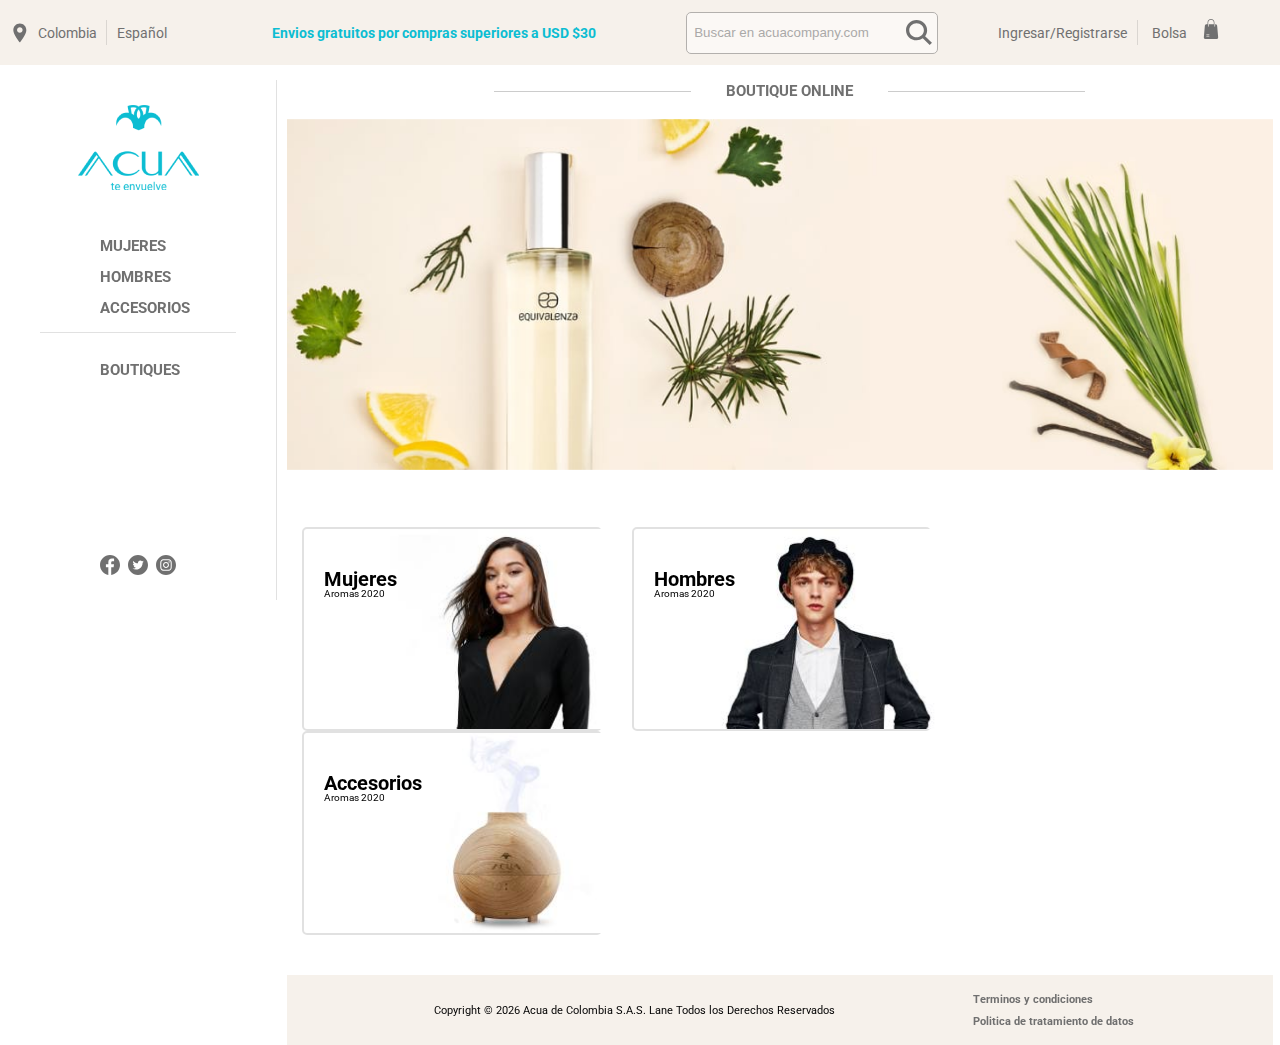
<file: index.html>
<!DOCTYPE html>
<html lang="en">

<head>
    <meta charset="UTF-8">
    <meta name="viewport" content="width=device-width, initial-scale=1.0">
    <title>Acua Colombia</title>
    <link rel="stylesheet" href="Assents/css/acuaStyle.css">
    <link rel="stylesheet" href="Assents/css/resetDocument.css">
    <link href="https://fonts.googleapis.com/css2?family=Roboto:ital,wght@0,100;0,300;0,400;0,500;0,700;0,900;1,100;1,300;1,400;1,500;1,700;1,900&display=swap" rel="stylesheet">
    <link rel="shortcut icon" href="Assents/img/favicon.ico" type="image/x-icon">

</head>

<body>
    <!--- Begining of Header-->
    <div id="headerContainer">
        <div id="hamburguer"><img src="Assents/img/menu.svg" alt=""></div>
        <div id="pin"><img src="Assents/img/location-pin.svg" alt="locationPin"></div>
        <div id="country">Colombia</div>
        <div id="language">
            <Select>
                <option value="Español" selected="selected">Español</option>
            </Select>
        </div>
        
        <div id="deliveryPromo"><b>Envios gratuitos por compras superiores a USD $30</b></div>
        <div id="browser">
            <form class="searchBar">
                <input class="searchControl" type="search" placeholder="Buscar en acuacompany.com" aria-label="Search">
                <button class="searchButton" type="submit"><img src="Assents/img/search.svg" alt="loupe"></button>
            </form>
        </div>
        <div id="ownAccount"><a href="registroYLogin.html">Ingresar/Registrarse</a> </div>
        <div id="store"><a href="">Bolsa</a> </div>
        <div id="bag"><a href=""> <img src="Assents/img/bag.svg" alt="bagStore"></a> </div>
    </div>
    <!--Finish of header-->

    <!--Begining of Menu-->
    

    <div id="mainMenu">

        <div class="logo"><a href="index.html"><img src="Assents/img/Logo Acua fondo Transparente.png" alt="logo"></a> </div>

        <div class="linksMenu">

			<div class="blockTextMenu">
					<div class="control control--effects" onclick="window.location.href='gridMujeres.html'">
						<button class="control__btn" data-fx="vida" > MUJERES </button>
					</div>
			</div>

			<div class="blockTextMenu">
					<div class="control control--effects">
						<button class="control__btn" data-fx="vida" onclick="window.location.href='gridHombres.html'"> HOMBRES </button>
					</div>
			</div>
			
			<div class="blockTextMenu">
				<div class="control control--effects">
					<button class="control__btn" data-fx="vida" onclick="window.location.href='gridAccesorios.html'"> ACCESORIOS </button>
				</div>
			</div>
            <div class="blockTextMenu boutique">
                <a href="boutiques.html">BOUTIQUES</a> <br>
            </div>
        </div>

        <div class="socialMedia">
            <div class="socialLogo"> <a href="http://www.facebook.com" target="_blank" ><img class="socialIcon"
                        src="Assents/img/facebook-circular-logo.svg" alt="facebook"></a></div>
            <div class="socialLogo"><a href="http://twitter.com" target="_blank"><img class="socialIcon" src="Assents/img/twitter.svg"
                        alt="twitter"></a></div>
            <div class="socialLogo"> <a href="http://instagram.com" target="_blank"><img class="socialIcon" src="Assents/img/instagram.svg"
                        alt="instagram"></a></div>
        </div>
    </div>
    <!--Finish of Menu-->

    <!--Begining of index's content-->
    <div id="indexContent">
        <div id="logoCell"><a href="index.html"><img src="Assents/img/Logo Acua fondo Transparente.png" alt="logo"></a> </div>
        <!--Header-->
        <div id="headerIndex">
            <div id=containerHeaderIndex>
                <div class="separadorH">
                    <hr>
                </div>
                <div id="textHeaderIndex">
                    <p>BOUTIQUE ONLINE</p>
                </div>
                <div class="separadorH">
                    <hr>
                </div>
            </div>
        </div>
        <!--Slider-->
        <div class="mainSlider">
            <div class="sliderContainer">
                <section class="background mySlides">
                    <img src="Assents/img/slider1.svg" alt="">
                </section>
                <section class="background mySlides">
                    <img src="Assents/img/slider2.svg" alt="">
                </section>
                <section class="background mySlides">
                    <img src="Assents/img/slider3.svg" alt="">
                </section>
                <section class="background mySlides">
                    <img src="Assents/img/slider4.svg" alt="">
                </section>
                <section class="background mySlides">
                    <img src="Assents/img/slider1.svg" alt="">
                </section>

                
            </div>
            
                <!-- Next and previous buttons -->
                <a class="prev" onclick="plusSlides(-1)"><img src="Assents/img/left-arrow.svg" alt=""></a>
                <a class="next" onclick="plusSlides(1)"><img src="Assents/img/right-arrow.svg" alt=""></a>
        </div>
        <br>

        <!-- Lower Control  -->
        <div style="text-align:center" class="controls">
            <span class="lowerControl" onclick="currentSlide(1)"></span>
            <span class="lowerControl" onclick="currentSlide(2)"></span>
            <span class="lowerControl" onclick="currentSlide(3)"></span>
            <span class="lowerControl" onclick="currentSlide(4)"></span>
        </div>

        <!--Sections-->
        <div id="sectionsIndex">
            <div class="mainSection" >
                <img src="Assents/img/section1.jpg" alt="" onclick="window.location.href='gridMujeres.html'" style="cursor: pointer;">
                <div class="textSection">
                    <p>Mujeres</p>
                    Aromas 2020
                </div>
            </div>
            <div class="mainSection" >
                <img src="Assents/img/section2.jpg" alt="" onclick="window.location.href='gridHombres.html'" style="cursor: pointer;">
                <div class="textSection">
                    <p>Hombres</p>
                    Aromas 2020
                </div>
            </div>
            <div class="mainSection" >
                <img src="Assents/img/section3.jpg" alt="" onclick="window.location.href='gridAccesorios.html'" style="cursor: pointer;">
                <div class="textSection">
                    <p> Accesorios</p>
                    Aromas 2020
                </div>
            </div>
        </div>

        <!--Footer-->

        <div id=footerContainer>
            <div id="rights"> Copyright &copy;
                <script> document.write(new Date().getFullYear());</script> Acua de Colombia S.A.S. Lane Todos los
                Derechos
                Reservados</div>
            <div id="documents">
                <a href="">Terminos y condiciones</a> <br>
                <a href="">Politica de tratamiento de datos</a>
            </div>
        </div>

        <!--Finish of index's footer-->

    </div>
    <!--Finish of index's content-->

    <script src="Assents/js/main.js"></script>
	<script src="Assents/js/imagesloaded.pkgd.min.js"></script>
	<script src="Assents/js/masonry.pkgd.min.js"></script>
	<script src="Assents/js/anime.min.js"></script>
	<script src="Assents/js/grid.js"></script>

</html>
</file>
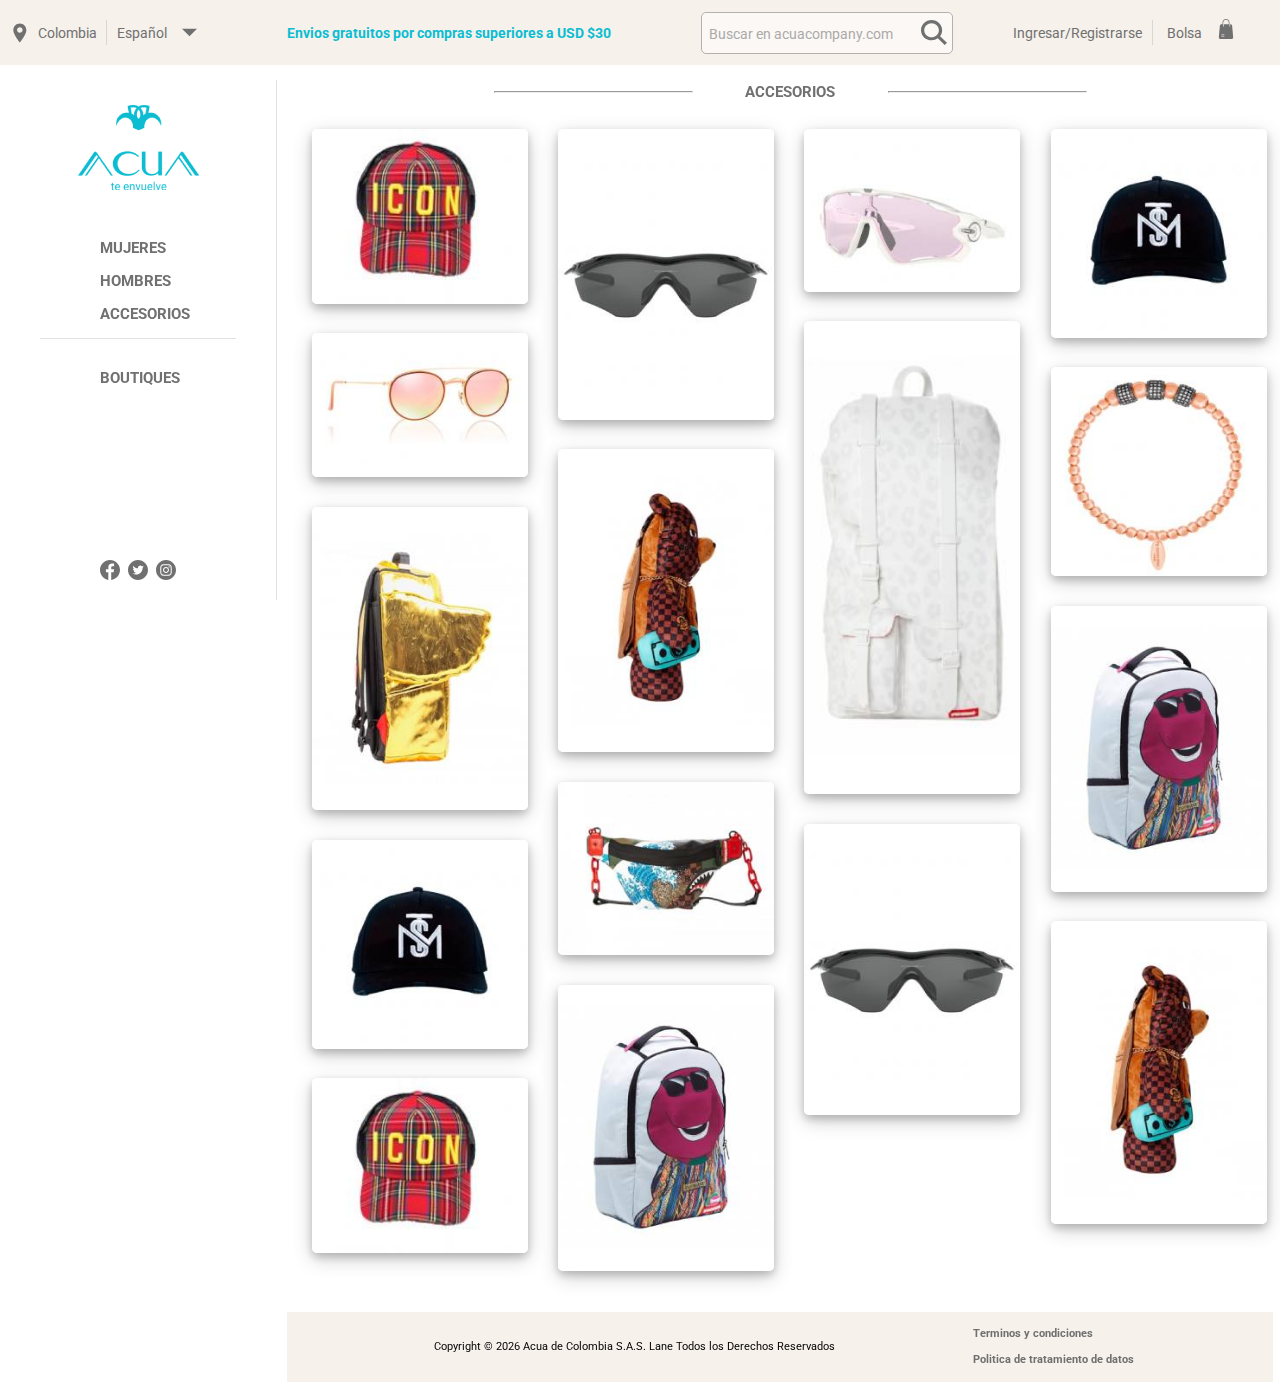
<file: gridAccesorios.html>
<!DOCTYPE html>
<html lang="en">

<head>
	<meta charset="UTF-8" />
    <meta name="viewport" content="width=device-width, initial-scale=1.0">
    <title>Acua Colombia</title>
	<link rel="stylesheet" type="text/css" href="Assents/css/normalize.css" />
	<link rel="stylesheet" type="text/css" href="Assents/css/demo.css" />
	<link rel="stylesheet" type="text/css" href="sponsor/pater.css" />
	<link rel="stylesheet" href="Assents/css/acuaStyle.css">
	<script>document.documentElement.className = 'js';</script>
    <link rel="shortcut icon" href="Assents/img/favicon.ico" type="image/x-icon">
    <link href="https://fonts.googleapis.com/css2?family=Roboto:ital,wght@0,100;0,300;0,400;0,500;0,700;0,900;1,100;1,300;1,400;1,500;1,700;1,900&display=swap" rel="stylesheet">


</head>

<body class="loading">
    <!--- Begining of Header-->
    <div id="headerContainer">
        <div id="pin"><img src="Assents/img/location-pin.svg" alt="locationPin"></div>
        <div id="country">Colombia</div>
        <div id="language">
            <Select>
                <option value="Español" selected="selected">Español</option>
            </Select>
        </div>
        <div id="pin"><img src="Assents/img/down-arrow.svg" alt="selectLanguage"></div>
        <div id="deliveryPromo"><b>Envios gratuitos por compras superiores a USD $30</b></div>
        <div id="browser">
            <form class="searchBar">
                <input class="searchControl" type="search" placeholder="Buscar en acuacompany.com" aria-label="Search">
                <button class="searchButton" type="submit"><img src="Assents/img/search.svg" alt="loupe"></button>
            </form>
        </div>
        <div id="ownAccount"><a href="registroYLogin.html">Ingresar/Registrarse</a> </div>
        <div id="store"><a href="">Bolsa</a> </div>
        <div id="bag"><a href=""> <img src="Assents/img/bag.svg" alt="bagStore"></a> </div>
    </div>
    <!--Finish of header-->


	<!--Begining of Menu-->

	<div id="mainMenu">

        <div class="logo"><a href="index.html"><img src="Assents/img/Logo Acua fondo Transparente.png" alt="logo"></a> </div>

		<div class="linksMenu" >

			<div class="blockTextMenu">
					<div class="control control--effects">
						<button class="control__btn" data-fx="vida" > MUJERES </button>
					</div>
			</div>

			<div class="blockTextMenu">
					<div class="control control--effects">
						<button class="control__btn" data-fx="vida" onclick="window.location.href='gridHombres.html'"> HOMBRES </button>
					</div>
			</div>
			
			<div class="blockTextMenu">
				<div class="control control--effects">
					<button class="control__btn" data-fx="vida" onclick="window.location.href='gridAccesorios.html'"> ACCESORIOS </button>
				</div>
			</div>

            <div class="blockTextMenu boutique">
                <a href="boutiques.html">BOUTIQUES</a> <br>
            </div>
		</div>

        <div class="socialMedia">
            <div class="socialLogo"> <a href="http://www.facebook.com" target="_blank" ><img class="socialIcon"
                        src="Assents/img/facebook-circular-logo.svg" alt="facebook"></a></div>
            <div class="socialLogo"><a href="http://twitter.com" target="_blank"><img class="socialIcon" src="Assents/img/twitter.svg"
                        alt="twitter"></a></div>
            <div class="socialLogo"> <a href="http://instagram.com" target="_blank"><img class="socialIcon" src="Assents/img/instagram.svg"
                        alt="instagram"></a></div>
        </div>
    </div>
    <!--Finish of Menu-->

	<!--Begining of index's content-->
	<div id="indexContent">
		<!--Header-->
		<div id="headerIndex">
			<div id=containerHeaderIndex>
				<div class="separadorH">
					<hr>
				</div>
				<div id="textHeaderIndex">
					<p>ACCESORIOS</p>
				</div>
				<div class="separadorH">
					<hr>
				</div>
			</div>
		</div>

		<!--Grid-->

		<div id="mainBlock">
			<div class="content content--center">
				<div class="grid grid--type-a">
					<div class="grid__sizer"></div>
					<div class="grid__item">
						<a class="grid__link" href="#"><img class="grid__img" src="Assents/img/Accesories/1.jpg" alt="Some image" /></a>
					</div>
					<div class="grid__item">
						<a class="grid__link" href="#"><img class="grid__img" src="Assents/img/Accesories/2.jpg" alt="Some image" /></a>
					</div>
					<div class="grid__item">
						<a class="grid__link" href="#"><img class="grid__img" src="Assents/img/Accesories/3.jpg" alt="Some image" /></a>
					</div>
					<div class="grid__item">
						<a class="grid__link" href="#"><img class="grid__img" src="Assents/img/Accesories/4.jpg" alt="Some image" /></a>
					</div>
					<div class="grid__item">
						<a class="grid__link" href="#"><img class="grid__img" src="Assents/img/Accesories/5.jpg" alt="Some image" /></a>
					</div>
					<div class="grid__item">
						<a class="grid__link" href="#"><img class="grid__img" src="Assents/img/Accesories/6.jpg" alt="Some image" /></a>
					</div>
					<div class="grid__item">
						<a class="grid__link" href="#"><img class="grid__img" src="Assents/img/Accesories/7.jpg" alt="Some image" /></a>
					</div>
					<div class="grid__item">
						<a class="grid__link" href="#"><img class="grid__img" src="Assents/img/Accesories/8.jpg" alt="Some image" /></a>
					</div>
					<div class="grid__item">
						<a class="grid__link" href="#"><img class="grid__img" src="Assents/img/Accesories/9.jpg" alt="Some image" /></a>
					</div>
					<div class="grid__item">
						<a class="grid__link" href="#"><img class="grid__img" src="Assents/img/Accesories/10.jpg" alt="Some image" /></a>
					</div>
					<div class="grid__item">
						<a class="grid__link" href="#"><img class="grid__img" src="Assents/img/Accesories/11.jpg" alt="Some image" /></a>
					</div>
					<div class="grid__item">
						<a class="grid__link" href="#"><img class="grid__img" src="Assents/img/Accesories/2.jpg" alt="Some image" /></a>
					</div>
					<div class="grid__item">
						<a class="grid__link" href="#"><img class="grid__img" src="Assents/img/Accesories/4.jpg" alt="Some image" /></a>
					</div>
					<div class="grid__item">
						<a class="grid__link" href="#"><img class="grid__img" src="Assents/img/Accesories/8.jpg" alt="Some image" /></a>
					</div>
					<div class="grid__item">
						<a class="grid__link" href="#"><img class="grid__img" src="Assents/img/Accesories/10.jpg" alt="Some image" /></a>
					</div>
					<div class="grid__item">
						<a class="grid__link" href="#"><img class="grid__img" src="Assents/img/Accesories/1.jpg" alt="Some image" /></a>
					</div>
				</div>
			</div>

		</div>
		<!--Finish Grid-->

		<!--Footer-->

		<div id=footerContainer>
			<div id="rights"> Copyright &copy;
				<script> document.write(new Date().getFullYear());</script> Acua de Colombia S.A.S. Lane Todos los
				Derechos
				Reservados</div>
			<div id="documents">
				<a href="">Terminos y condiciones</a> <br>
				<a href="">Politica de tratamiento de datos</a>
			</div>
		</div>

		<!--Finish of index's footer-->

	</div>


	<script src="Assents/js/imagesloaded.pkgd.min.js"></script>
	<script src="Assents/js/masonry.pkgd.min.js"></script>
	<script src="Assents/js/anime.min.js"></script>
	<script src="Assents/js/grid.js"></script>
</body>

</html>
</file>
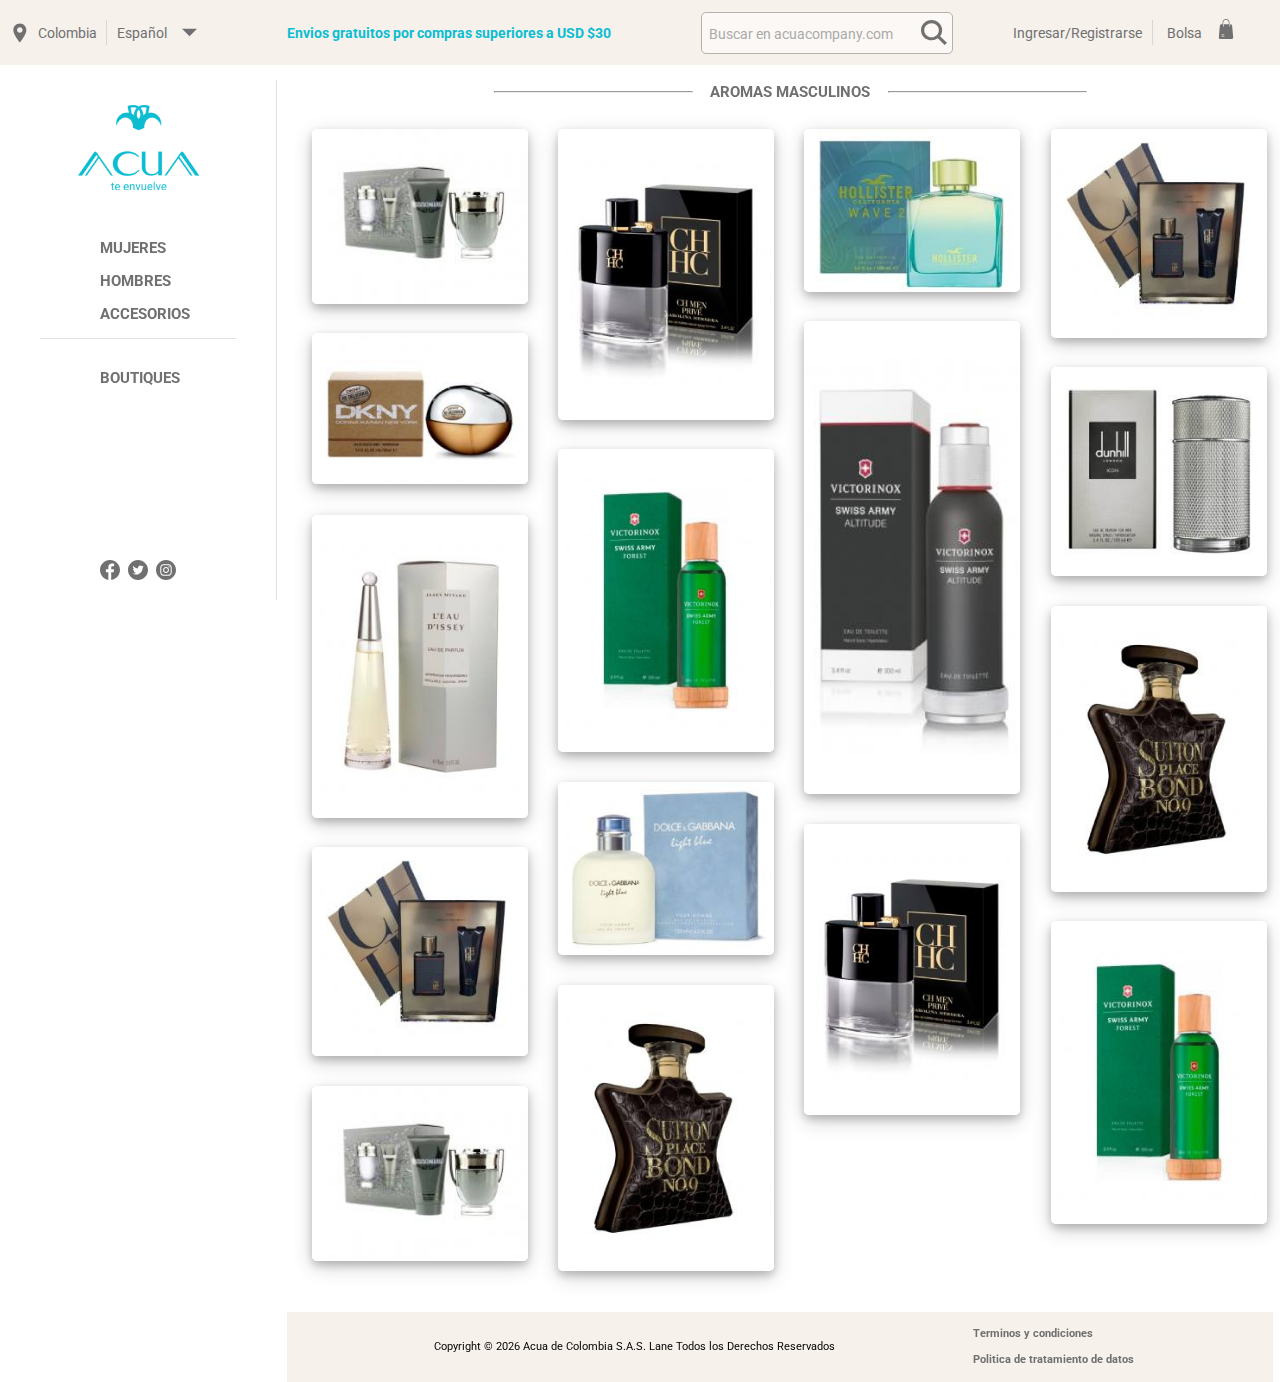
<file: gridHombres.html>
<!DOCTYPE html>
<html lang="en">

<head>
	<meta charset="UTF-8" />
    <meta name="viewport" content="width=device-width, initial-scale=1.0">
    <title>Acua Colombia</title>
	<link rel="stylesheet" type="text/css" href="Assents/css/normalize.css" />
	<link rel="stylesheet" type="text/css" href="Assents/css/demo.css" />
	<link rel="stylesheet" type="text/css" href="sponsor/pater.css" />
	<link rel="stylesheet" href="Assents/css/acuaStyle.css">
	<script>document.documentElement.className = 'js';</script>
    <link rel="shortcut icon" href="Assents/img/favicon.ico" type="image/x-icon">
    <link href="https://fonts.googleapis.com/css2?family=Roboto:ital,wght@0,100;0,300;0,400;0,500;0,700;0,900;1,100;1,300;1,400;1,500;1,700;1,900&display=swap" rel="stylesheet">


</head>

<body class="loading">
    <!--- Begining of Header-->
    <div id="headerContainer">
        <div id="pin"><img src="Assents/img/location-pin.svg" alt="locationPin"></div>
        <div id="country">Colombia</div>
        <div id="language">
            <Select>
                <option value="Español" selected="selected">Español</option>
            </Select>
        </div>
        <div id="pin"><img src="Assents/img/down-arrow.svg" alt="selectLanguage"></div>
        <div id="deliveryPromo"><b>Envios gratuitos por compras superiores a USD $30</b></div>
        <div id="browser">
            <form class="searchBar">
                <input class="searchControl" type="search" placeholder="Buscar en acuacompany.com" aria-label="Search">
                <button class="searchButton" type="submit"><img src="Assents/img/search.svg" alt="loupe"></button>
            </form>
        </div>
        <div id="ownAccount"><a href="registroYLogin.html">Ingresar/Registrarse</a> </div>
        <div id="store"><a href="">Bolsa</a> </div>
        <div id="bag"><a href=""> <img src="Assents/img/bag.svg" alt="bagStore"></a> </div>
    </div>
    <!--Finish of header-->


	<!--Begining of Menu-->

	<div id="mainMenu">

        <div class="logo"><a href="index.html"><img src="Assents/img/Logo Acua fondo Transparente.png" alt="logo"></a> </div>

		<div class="linksMenu" >

			<div class="blockTextMenu">
					<div class="control control--effects">
						<button class="control__btn" data-fx="vida" > MUJERES </button>
					</div>
			</div>

			<div class="blockTextMenu">
					<div class="control control--effects">
						<button class="control__btn" data-fx="vida" onclick="window.location.href='gridHombres.html'"> HOMBRES </button>
					</div>
			</div>
			
			<div class="blockTextMenu">
				<div class="control control--effects">
					<button class="control__btn" data-fx="vida" onclick="window.location.href='gridAccesorios.html'"> ACCESORIOS </button>
				</div>
			</div>

            <div class="blockTextMenu boutique">
                <a href="boutiques.html">BOUTIQUES</a> <br>
            </div>
		</div>

        <div class="socialMedia">
            <div class="socialLogo"> <a href="http://www.facebook.com" target="_blank" ><img class="socialIcon"
                        src="Assents/img/facebook-circular-logo.svg" alt="facebook"></a></div>
            <div class="socialLogo"><a href="http://twitter.com" target="_blank"><img class="socialIcon" src="Assents/img/twitter.svg"
                        alt="twitter"></a></div>
            <div class="socialLogo"> <a href="http://instagram.com" target="_blank"><img class="socialIcon" src="Assents/img/instagram.svg"
                        alt="instagram"></a></div>
        </div>
    </div>
    <!--Finish of Menu-->

	<!--Begining of index's content-->
	<div id="indexContent">
		<!--Header-->
		<div id="headerIndex">
			<div id=containerHeaderIndex>
				<div class="separadorH">
					<hr>
				</div>
				<div id="textHeaderIndex">
					<p>AROMAS MASCULINOS</p>
				</div>
				<div class="separadorH">
					<hr>
				</div>
			</div>
		</div>

		<!--Grid-->

		<div id="mainBlock">
			<div class="content content--center">
				<div class="grid grid--type-a">
					<div class="grid__sizer"></div>
					<div class="grid__item">
						<a class="grid__link" href="#"><img class="grid__img" src="Assents/img/Man/1.jpg" alt="Some image" /></a>
					</div>
					<div class="grid__item">
						<a class="grid__link" href="#"><img class="grid__img" src="Assents/img/Man/2.jpg" alt="Some image" /></a>
					</div>
					<div class="grid__item">
						<a class="grid__link" href="#"><img class="grid__img" src="Assents/img/Man/3.jpg" alt="Some image" /></a>
					</div>
					<div class="grid__item">
						<a class="grid__link" href="#"><img class="grid__img" src="Assents/img/Man/4.jpg" alt="Some image" /></a>
					</div>
					<div class="grid__item">
						<a class="grid__link" href="#"><img class="grid__img" src="Assents/img/Man/5.jpg" alt="Some image" /></a>
					</div>
					<div class="grid__item">
						<a class="grid__link" href="#"><img class="grid__img" src="Assents/img/Man/6.jpg" alt="Some image" /></a>
					</div>
					<div class="grid__item">
						<a class="grid__link" href="#"><img class="grid__img" src="Assents/img/Man/7.jpg" alt="Some image" /></a>
					</div>
					<div class="grid__item">
						<a class="grid__link" href="#"><img class="grid__img" src="Assents/img/Man/8.jpg" alt="Some image" /></a>
					</div>
					<div class="grid__item">
						<a class="grid__link" href="#"><img class="grid__img" src="Assents/img/Man/9.jpg" alt="Some image" /></a>
					</div>
					<div class="grid__item">
						<a class="grid__link" href="#"><img class="grid__img" src="Assents/img/Man/10.jpg" alt="Some image" /></a>
					</div>
					<div class="grid__item">
						<a class="grid__link" href="#"><img class="grid__img" src="Assents/img/Man/11.jpg" alt="Some image" /></a>
					</div>
					<div class="grid__item">
						<a class="grid__link" href="#"><img class="grid__img" src="Assents/img/Man/2.jpg" alt="Some image" /></a>
					</div>
					<div class="grid__item">
						<a class="grid__link" href="#"><img class="grid__img" src="Assents/img/Man/4.jpg" alt="Some image" /></a>
					</div>
					<div class="grid__item">
						<a class="grid__link" href="#"><img class="grid__img" src="Assents/img/Man/8.jpg" alt="Some image" /></a>
					</div>
					<div class="grid__item">
						<a class="grid__link" href="#"><img class="grid__img" src="Assents/img/Man/10.jpg" alt="Some image" /></a>
					</div>
					<div class="grid__item">
						<a class="grid__link" href="#"><img class="grid__img" src="Assents/img/Man/1.jpg" alt="Some image" /></a>
					</div>
				</div>
			</div>

		</div>
		<!--Finish Grid-->

		<!--Footer-->

		<div id=footerContainer>
			<div id="rights"> Copyright &copy;
				<script> document.write(new Date().getFullYear());</script> Acua de Colombia S.A.S. Lane Todos los
				Derechos
				Reservados</div>
			<div id="documents">
				<a href="">Terminos y condiciones</a> <br>
				<a href="">Politica de tratamiento de datos</a>
			</div>
		</div>

		<!--Finish of index's footer-->

	</div>


	<script src="Assents/js/imagesloaded.pkgd.min.js"></script>
	<script src="Assents/js/masonry.pkgd.min.js"></script>
	<script src="Assents/js/anime.min.js"></script>
	<script src="Assents/js/grid.js"></script>
</body>

</html>
</file>
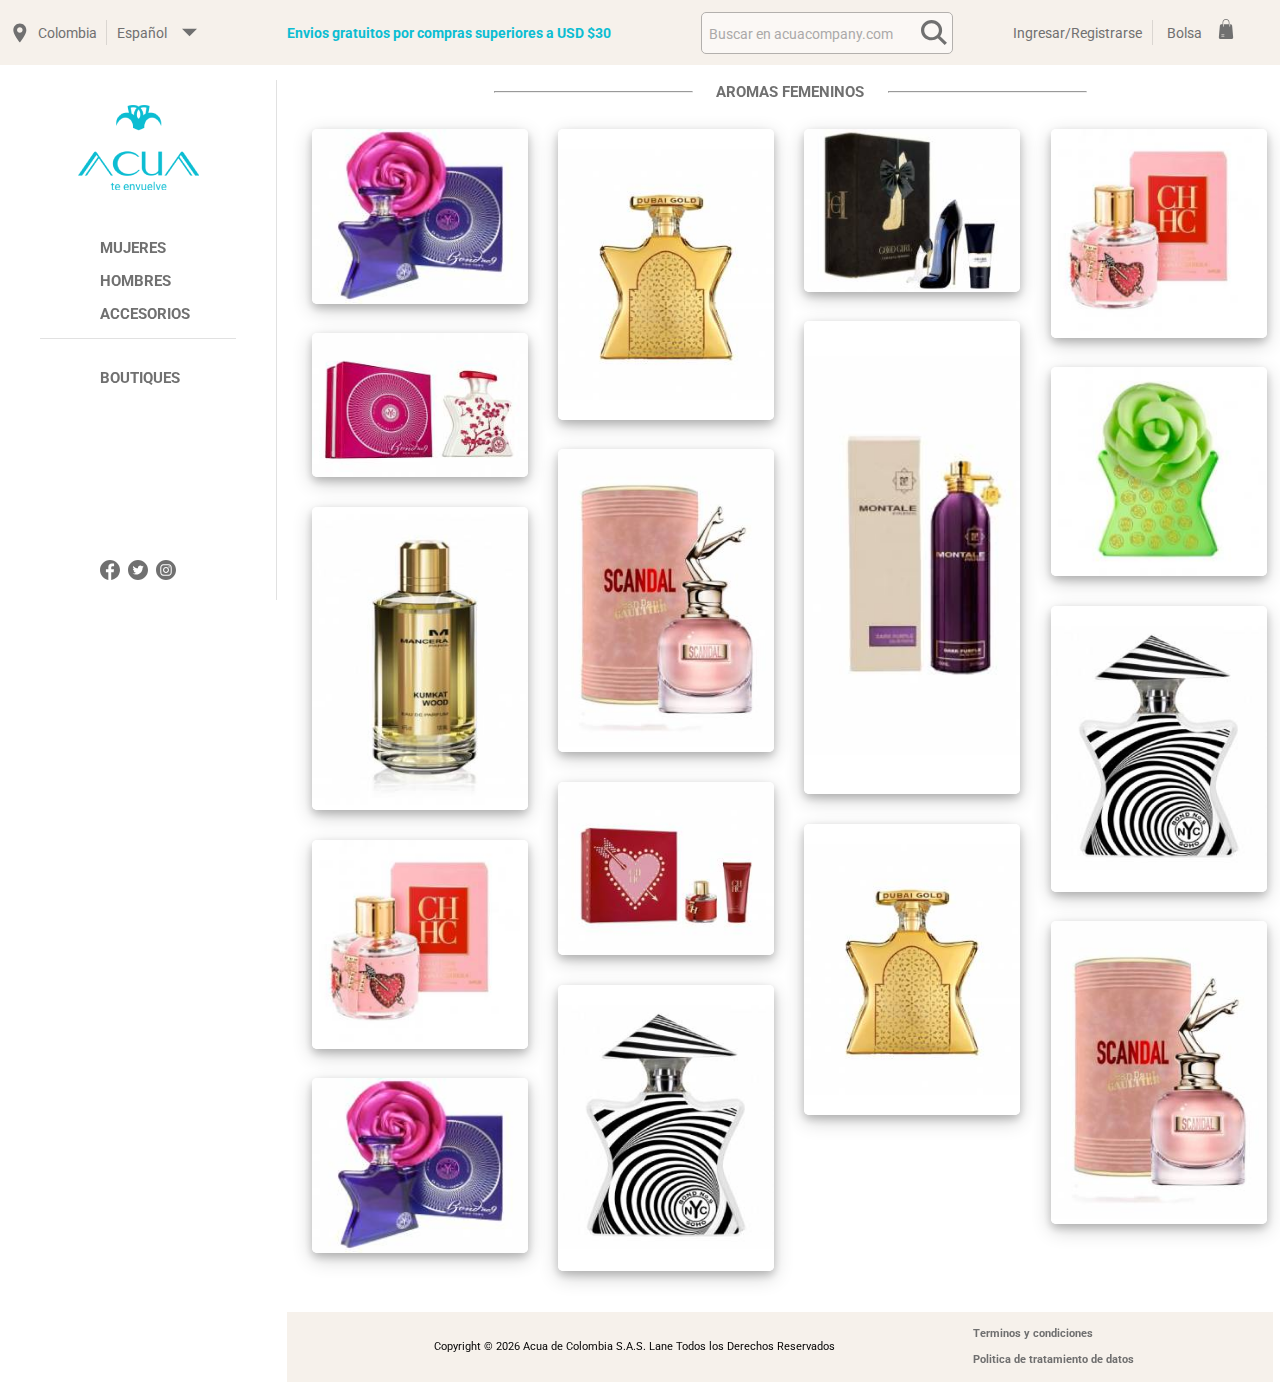
<file: gridMujeres.html>
<!DOCTYPE html>
<html lang="en">

<head>
	<meta charset="UTF-8" />
    <meta name="viewport" content="width=device-width, initial-scale=1.0">
    <title>Acua Colombia</title>
	<link rel="stylesheet" type="text/css" href="Assents/css/normalize.css" />
	<link rel="stylesheet" type="text/css" href="Assents/css/demo.css" />
	<link rel="stylesheet" type="text/css" href="sponsor/pater.css" />
	<link rel="stylesheet" href="Assents/css/acuaStyle.css">
	<script>document.documentElement.className = 'js';</script>
    <link rel="shortcut icon" href="Assents/img/favicon.ico" type="image/x-icon">
    <link href="https://fonts.googleapis.com/css2?family=Roboto:ital,wght@0,100;0,300;0,400;0,500;0,700;0,900;1,100;1,300;1,400;1,500;1,700;1,900&display=swap" rel="stylesheet">


</head>

<body class="loading">
    <!--- Begining of Header-->
    <div id="headerContainer">
        <div id="pin"><img src="Assents/img/location-pin.svg" alt="locationPin"></div>
        <div id="country">Colombia</div>
        <div id="language">
            <Select>
                <option value="Español" selected="selected">Español</option>
            </Select>
        </div>
        <div id="pin"><img src="Assents/img/down-arrow.svg" alt="selectLanguage"></div>
        <div id="deliveryPromo"><b>Envios gratuitos por compras superiores a USD $30</b></div>
        <div id="browser">
            <form class="searchBar">
                <input class="searchControl" type="search" placeholder="Buscar en acuacompany.com" aria-label="Search">
                <button class="searchButton" type="submit"><img src="Assents/img/search.svg" alt="loupe"></button>
            </form>
        </div>
        <div id="ownAccount"><a href="registroYLogin.html">Ingresar/Registrarse</a> </div>
        <div id="store"><a href="">Bolsa</a> </div>
        <div id="bag"><a href=""> <img src="Assents/img/bag.svg" alt="bagStore"></a> </div>
    </div>
    <!--Finish of header-->


	<!--Begining of Menu-->

	<div id="mainMenu">

        <div class="logo"><a href="index.html"><img src="Assents/img/Logo Acua fondo Transparente.png" alt="logo"></a> </div>

		<div class="linksMenu" >

			<div class="blockTextMenu">
					<div class="control control--effects">
						<button class="control__btn" data-fx="vida" > MUJERES </button>
					</div>
			</div>

			<div class="blockTextMenu">
					<div class="control control--effects">
						<button class="control__btn" data-fx="vida" onclick="window.location.href='gridHombres.html'"> HOMBRES </button>
					</div>
			</div>
			
			<div class="blockTextMenu">
				<div class="control control--effects">
					<button class="control__btn" data-fx="vida" onclick="window.location.href='gridAccesorios.html'"> ACCESORIOS </button>
				</div>
			</div>

            <div class="blockTextMenu boutique">
                <a href="boutiques.html">BOUTIQUES</a> <br>
            </div>
		</div>

        <div class="socialMedia">
            <div class="socialLogo"> <a href="http://www.facebook.com" target="_blank" ><img class="socialIcon"
                        src="Assents/img/facebook-circular-logo.svg" alt="facebook"></a></div>
            <div class="socialLogo"><a href="http://twitter.com" target="_blank"><img class="socialIcon" src="Assents/img/twitter.svg"
                        alt="twitter"></a></div>
            <div class="socialLogo"> <a href="http://instagram.com" target="_blank"><img class="socialIcon" src="Assents/img/instagram.svg"
                        alt="instagram"></a></div>
        </div>
    </div>
    <!--Finish of Menu-->

	<!--Begining of index's content-->
	<div id="indexContent">
		<!--Header-->
		<div id="headerIndex">
			<div id=containerHeaderIndex>
				<div class="separadorH">
					<hr>
				</div>
				<div id="textHeaderIndex">
					<p>AROMAS FEMENINOS</p>
				</div>
				<div class="separadorH">
					<hr>
				</div>
			</div>
		</div>

		<!--Grid-->

		<div id="mainBlock">
			<div class="content content--center">
				<div class="grid grid--type-a">
					<div class="grid__sizer"></div>
					<div class="grid__item">
						<a class="grid__link" href="#"><img class="grid__img" src="Assents/img/Woman/1.jpg" alt="Some image" /></a>
					</div>
					<div class="grid__item">
						<a class="grid__link" href="#"><img class="grid__img" src="Assents/img/Woman/2.jpg" alt="Some image" /></a>
					</div>
					<div class="grid__item">
						<a class="grid__link" href="#"><img class="grid__img" src="Assents/img/Woman/3.jpg" alt="Some image" /></a>
					</div>
					<div class="grid__item">
						<a class="grid__link" href="#"><img class="grid__img" src="Assents/img/Woman/4.jpg" alt="Some image" /></a>
					</div>
					<div class="grid__item">
						<a class="grid__link" href="#"><img class="grid__img" src="Assents/img/Woman/5.jpg" alt="Some image" /></a>
					</div>
					<div class="grid__item">
						<a class="grid__link" href="#"><img class="grid__img" src="Assents/img/Woman/6.jpg" alt="Some image" /></a>
					</div>
					<div class="grid__item">
						<a class="grid__link" href="#"><img class="grid__img" src="Assents/img/Woman/7.jpg" alt="Some image" /></a>
					</div>
					<div class="grid__item">
						<a class="grid__link" href="#"><img class="grid__img" src="Assents/img/Woman/8.jpg" alt="Some image" /></a>
					</div>
					<div class="grid__item">
						<a class="grid__link" href="#"><img class="grid__img" src="Assents/img/Woman/9.jpg" alt="Some image" /></a>
					</div>
					<div class="grid__item">
						<a class="grid__link" href="#"><img class="grid__img" src="Assents/img/Woman/10.jpg" alt="Some image" /></a>
					</div>
					<div class="grid__item">
						<a class="grid__link" href="#"><img class="grid__img" src="Assents/img/Woman/11.jpg" alt="Some image" /></a>
					</div>
					<div class="grid__item">
						<a class="grid__link" href="#"><img class="grid__img" src="Assents/img/Woman/2.jpg" alt="Some image" /></a>
					</div>
					<div class="grid__item">
						<a class="grid__link" href="#"><img class="grid__img" src="Assents/img/Woman/4.jpg" alt="Some image" /></a>
					</div>
					<div class="grid__item">
						<a class="grid__link" href="#"><img class="grid__img" src="Assents/img/Woman/8.jpg" alt="Some image" /></a>
					</div>
					<div class="grid__item">
						<a class="grid__link" href="#"><img class="grid__img" src="Assents/img/Woman/10.jpg" alt="Some image" /></a>
					</div>
					<div class="grid__item">
						<a class="grid__link" href="#"><img class="grid__img" src="Assents/img/Woman/1.jpg" alt="Some image" /></a>
					</div>
				</div>
			</div>

		</div>
		<!--Finish Grid-->

		<!--Footer-->

		<div id=footerContainer>
			<div id="rights"> Copyright &copy;
				<script> document.write(new Date().getFullYear());</script> Acua de Colombia S.A.S. Lane Todos los
				Derechos
				Reservados</div>
			<div id="documents">
				<a href="">Terminos y condiciones</a> <br>
				<a href="">Politica de tratamiento de datos</a>
			</div>
		</div>

		<!--Finish of index's footer-->

	</div>


	<script src="Assents/js/imagesloaded.pkgd.min.js"></script>
	<script src="Assents/js/masonry.pkgd.min.js"></script>
	<script src="Assents/js/anime.min.js"></script>
	<script src="Assents/js/grid.js"></script>
</body>

</html>
</file>
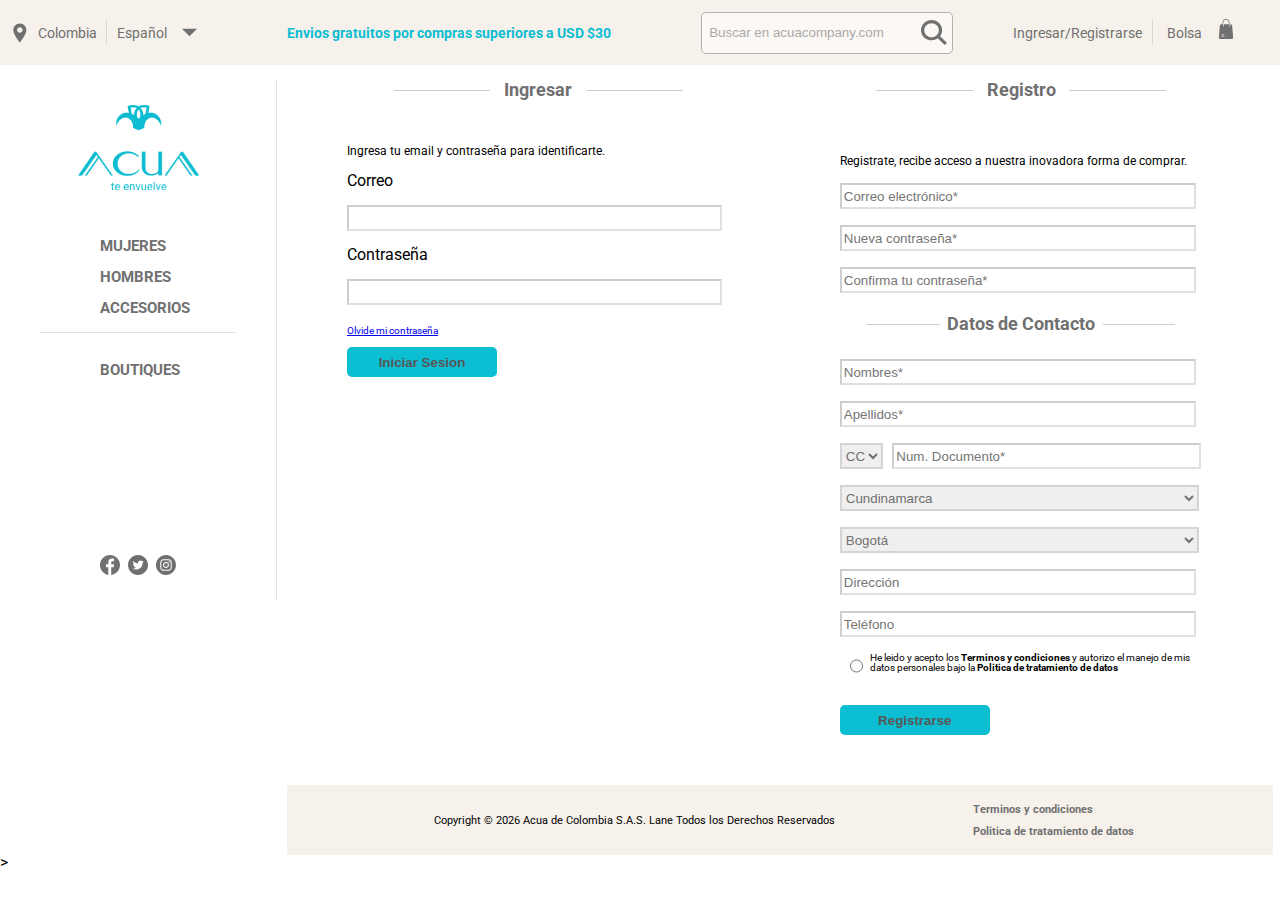
<file: registroYLogin.html>
<!DOCTYPE html>
<html lang="en">

<head>
    <meta charset="UTF-8">
    <meta name="viewport" content="width=device-width, initial-scale=1.0">
    <title>Acua Colombia</title>
    <link rel="stylesheet" href="Assents/css/acuaStyle.css">
    <link rel="stylesheet" href="Assents/css/resetDocument.css">
    <link
        href="https://fonts.googleapis.com/css2?family=Roboto:ital,wght@0,100;0,300;0,400;0,500;0,700;0,900;1,100;1,300;1,400;1,500;1,700;1,900&display=swap"
        rel="stylesheet">
    <link rel="shortcut icon" href="Assents/img/favicon.ico" type="image/x-icon">

</head>

<body>
    <!--- Begining of Header-->
    <div id="headerContainer">
        <div id="pin"><img src="Assents/img/location-pin.svg" alt="locationPin"></div>
        <div id="country">Colombia</div>
        <div id="language">
            <Select>
                <option value="Español" selected="selected">Español</option>
            </Select>
        </div>
        <div id="pin"><img src="Assents/img/down-arrow.svg" alt="selectLanguage"></div>
        <div id="deliveryPromo"><b>Envios gratuitos por compras superiores a USD $30</b></div>
        <div id="browser">
            <form class="searchBar">
                <input class="searchControl" type="search" placeholder="Buscar en acuacompany.com" aria-label="Search">
                <button class="searchButton" type="submit"><img src="Assents/img/search.svg" alt="loupe"></button>
            </form>
        </div>
        <div id="ownAccount"><a href="registroYLogin.html">Ingresar/Registrarse</a> </div>
        <div id="store"><a href="">Bolsa</a> </div>
        <div id="bag"><a href=""> <img src="Assents/img/bag.svg" alt="bagStore"></a> </div>
    </div>
    <!--Finish of header-->

    <!--Begining of Menu-->

    <div id="mainMenu">

        <div class="logo"><a href="index.html"><img src="Assents/img/Logo Acua fondo Transparente.png" alt="logo"></a>
        </div>

        <div class="linksMenu">

			<div class="blockTextMenu">
					<div class="control control--effects" onclick="window.location.href='gridMujeres.html'">
						<button class="control__btn" data-fx="vida" > MUJERES </button>
					</div>
			</div>

			<div class="blockTextMenu">
					<div class="control control--effects">
						<button class="control__btn" data-fx="vida" onclick="window.location.href='gridHombres.html'"> HOMBRES </button>
					</div>
			</div>
			
			<div class="blockTextMenu">
				<div class="control control--effects">
					<button class="control__btn" data-fx="vida" onclick="window.location.href='gridAccesorios.html'"> ACCESORIOS </button>
				</div>
			</div>
            <div class="blockTextMenu boutique">
                <a href="boutiques.html">BOUTIQUES</a> <br>
            </div>
        </div>

        <div class="socialMedia">
            <div class="socialLogo"> <a href="http://www.facebook.com" target="_blank" ><img class="socialIcon"
                        src="Assents/img/facebook-circular-logo.svg" alt="facebook"></a></div>
            <div class="socialLogo"><a href="http://twitter.com" target="_blank"><img class="socialIcon" src="Assents/img/twitter.svg"
                        alt="twitter"></a></div>
            <div class="socialLogo"> <a href="http://instagram.com" target="_blank"><img class="socialIcon" src="Assents/img/instagram.svg"
                        alt="instagram"></a></div>
        </div>
    </div>
    <!--Finish of Menu-->

    <!--Begining of index's content-->
    <div id="indexContent">
        <div id="containerLoginAndRegistry">
            <div id="login">
                <div class="title">
                    <div class="separadorH">
                        <hr>
                    </div>
                    <div id="textHeaderIndex">
                        <p>Ingresar</p>
                    </div>
                    <div class="separadorH">
                        <hr>
                    </div>
                </div>
                <div class="form">
                    <p style="font-size: 12px;">Ingresa tu email y contraseña para identificarte.</p>
                    <br>
                    <div>Correo</div>
                    <br>
                    <input type="email" id="mail">
                    <div id="wrongMail" style="color: crimson; font-size: 10px;"></div>
                    <br>
                    <div>Contraseña</div>
                    <br>
                    <input type="password" id="password">
                    <div id="wrongPassword" style="color: crimson; font-size: 10px;"></div>
                    <br>
                    <a href="#" style="font-size: 10px;">Olvide mi contraseña</a>
                    <br>
                    <button onclick="obtenerValorLog()">Iniciar Sesion</button>
                </div>
            </div>

            <div id="registry">
                <div class="title">
                    <div class="separadorH">
                        <hr>
                    </div>
                    <div id="textHeaderIndex">
                        <p>Registro</p>
                    </div>
                    <div class="separadorH">
                        <hr>
                    </div>
                </div>
                <div class="form">
                    <div style="padding: 10px">
                        <p style="font-size: 12px;">Registrate, recibe acceso a nuestra inovadora forma de comprar.</p>
                        <br>
                        <input type="email" id="newMail" placeholder="Correo electrónico*">
                        <div id="wrong" style="color: crimson; font-size: 10px;"></div>
                        <br>
                        <input type="password" id="newPassword" placeholder="Nueva contraseña*">
                        <div id="wrong2" style="color: crimson; font-size: 10px;"></div>
                        <br>
                        <input type="password" id="passwordConfirm" placeholder="Confirma tu contraseña*">
                        <div id="wrong3" style="color: crimson; font-size: 10px;"></div>
                        <br>
                        <div class="title">
                            <div class="separadorH">
                                <hr>
                            </div>
                            <div id="textHeaderIndex" style="width: 45%;">
                                <p>Datos de Contacto</p>
                            </div>
                            <div class="separadorH">
                                <hr>
                            </div>
                        </div>
                        <input type="text" id="completeName" placeholder="Nombres*">
                        <div id="wrong4" style="color: crimson; font-size: 10px;"></div>
                        <br>
                        <input type="text" id="lastName" placeholder="Apellidos*">
                        <div id="wrong5" style="color: crimson; font-size: 10px;"></div>
                        <br>
                        <select name="idType" id="idType"
                            style="width: 12%; margin-right: 5px; height: 26px; border-width: 2px; border-color: #70707036; color: #707070;">
                            <option value="CC">CC</option>
                            <option value="CE">CE</option>
                            <option value="TI">TI</option>
                        </select>
                        <input type="number" style="width: 83%;" id="id" placeholder="Num. Documento*">
                        <div id="wrong6" style="color: crimson; font-size: 10px;"></div>
                        <br>
                        <select name="departament" id="departament"
                            style="width: 99%; margin-right: 5px; height: 26px; border-width: 2px; border-color: #70707036; color: #707070;">
                            <option value="Cundinamarca">Cundinamarca</option>
                            <option value="Antioquia">Antioquia</option>
                            <option value="Amazonas">Amazonas</option>
                        </select>
                        <br>
                        <br>
                        <select name="city" id="ciy"
                            style="width: 99%; margin-right: 5px; height: 26px; border-width: 2px; border-color: #70707036; color: #707070;">
                            <option value="Bogotá">Bogotá</option>
                            <option value="Medellin">Medellin</option>
                            <option value="Mitu">Mitu</option>
                        </select>
                        <br>
                        <br>
                        <input type="text" id="address" placeholder="Dirección">
                        <div id="wrong" style="color: crimson; font-size: 10px;"></div>
                        <br>
                        <input type="text" id="tel" placeholder="Teléfono">
                        <div id="wrong" style="color: crimson; font-size: 10px;"></div>
                        <br>
                        <div style="display:flex; text-align: left; justify-content: center; flex-direction: row;">
                            <input type="radio" id="radio" name="radio"
                                style="width: auto; height: auto; margin: 5px; float: left;">
                            <label style="margin-bottom: -2px; margin-right: 2px;" for="radio"></label>
                            <div style="font-size: 10px; width: 90%; height: 26px; float: left;">
                                He leido y acepto los
                                <a href="#" style="text-decoration: none; color: black; font-weight: bold;"> Terminos y
                                    condiciones </a>
                                y autorizo el manejo de mis datos personales bajo la
                                <a href="#" style="text-decoration: none; color: black; font-weight: bold;">Politica de
                                    tratamiento de datos </a>
                            </div>

                        </div>
                        <br>
                        <button onclick="registryWrong()">Registrarse</button>

                    </div>

                </div>
            </div>
        </div>

        <!--Footer-->

        <div id=footerContainer>
            <div id="rights"> Copyright &copy;
                <script> document.write(new Date().getFullYear());</script> Acua de Colombia S.A.S. Lane Todos los
                Derechos
                Reservados</div>
            <div id="documents">
                <a href="">Terminos y condiciones</a> <br>
                <a href="">Politica de tratamiento de datos</a>
            </div>
        </div>

        <!--Finish of index's footer-->

    </div>

    <script>


        function obtenerValorLog() {

            //Con jQuery
            const mail = $('#mail').val();
            const password = $('#password').val()

            //Si no existe mail (!xxxx)
            if (!mail) {
                //sin jQuery
                //document.getElementById('errormail').innerHTML ='Por favor ingrese mail';

                //Con jQuery imprimiendo texto en div
                $('#wrongMail').html('Por favor ingrese su direccion e-mail')

                //Añadiendo la clase desde CSS
                $('#mail').addClass('wrong')
                return false;

            } else {
                $('#mail').removeClass('wrong')
                $('#wrongMail').html('')
            }

            //Si no existe clave (!xxxx)
            if (!password) {
                //sin jQuery
                //document.getElementById('errorNombre').innerHTML ='Por favor ingrese nombre';

                //Con jQuery imprimiendo texto en div
                $('#wrongPassword').html('Por favor ingrese su clave')

                //Añadiendo la clase desde CSS
                $('#password').addClass('wrong')
                return false;

            } else {
                $('#password').removeClass('wrong')
                $('#wrongPassword').html('')
            }

            console.log(mail)
            console.log(password)
        }


    </script>

    <script>

        function registryWrong() {

            //Con jQuery
            const newMail = $('#newMail').val();
            const newPassword = $('#newPassword').val()
            const passwordConfirm = $('#passwordConfirm').val()
            const passwordConfirm = $('#completeName').val()
            const passwordConfirm = $('#lastName').val()
            const passwordConfirm = $('#id').val()


            //Si no existe mail (!xxxx)
            if (!newMail) {
                //Con jQuery imprimiendo texto en div
                $('#wrong').html('Por favor ingrese su direccion e-mail')

                //Añadiendo la clase desde CSS
                $('#mail').addClass('wrong')
                return false;

            } else {
                $('#mail').removeClass('wrong')
                $('#wrong').html('')
            }

            //Si no existe nueva clave (!xxxx)
            if (!newPassword) {
                //Con jQuery imprimiendo texto en div
                $('#wrong2').html('Por favor asigne una clave a su nueva cuenta')

                //Añadiendo la clase desde CSS
                $('#newPassword').addClass('wrong')
                return false;

            } else {
                $('#newPassword').removeClass('wrong')
                $('#wrong2').html('')
            }
            //Si no existe confirmacion de clave (!xxxx)
            if (!passwordConfirm) {
                //Con jQuery imprimiendo texto en div
                $('#wrong3').html('Por favor confirme su contraseña')

                //Añadiendo la clase desde CSS
                $('#passwordConfirm').addClass('wrong')
                return false;

            } else {
                $('#passwordConfirm').removeClass('wrong')
                $('#wrong3').html('')
            }
            //Si no existe nombre (!xxxx)
            if (!completeName) {
                //Con jQuery imprimiendo texto en div
                $('#wrong4').html('Por favor ingrese su nombre')

                //Añadiendo la clase desde CSS
                $('#completeName').addClass('wrong')
                return false;

            } else {
                $('#completeName').removeClass('wrong')
                $('#wrong4').html('')
            }
            //Si no existe nombre (!xxxx)
            if (!lastName) {
                //Con jQuery imprimiendo texto en div
                $('#wrong5').html('Por favor ingrese su apellido')

                //Añadiendo la clase desde CSS
                $('#lastName').addClass('wrong')
                return false;

            } else {
                $('#lastName').removeClass('wrong')
                $('#wrong5').html('')
            }
            //Si no existe nombre (!xxxx)
            if (!id) {
                //Con jQuery imprimiendo texto en div
                $('#wrong6').html('Por favor ingrese su numero de identificación')

                //Añadiendo la clase desde CSS
                $('#id').addClass('wrong')
                return false;

            } else {
                $('#id').removeClass('wrong')
                $('#wrong6').html('')
            }

            console.log(newMail)
            console.log(newPassword)
            console.log(passwordConfirm)
            console.log(completeName)
            console.log(LastName)
            console.log(id)
        }
    </script>
    <!--Finish of index's content-->

    <script src="Assents/js/main.js"></script>>
    <script src="Assents/js/jquery-3.5.1.min.js"></script>


    <script src="Assents/js/imagesloaded.pkgd.min.js"></script>
    <script src="Assents/js/masonry.pkgd.min.js"></script>
    <script src="Assents/js/anime.min.js"></script>
    <script src="Assents/js/grid.js"></script>
</body>

</html>
</file>
<file: Assents/css/acuaStyle.css>
body {
    font-family: 'Roboto', sans-serif;
  }

/*Header styles*/

  #headerContainer {
    width: auto;
    height: 45px;
    background-color: #f6f1eb;
    padding: 10px;
    font-size: 14px;
  }

  #hamburguer {
    width: 60px;
    height: 60px;

  }

  #country {
    position: relative;
    float: left;
    width: 6%;
    height: 45px;
    display: flex;
    justify-content: center;
    text-align: center;
    flex-direction: column;
    color: #707070;
  }

  #pin {
    position: relative;
    float: left;
    height: 45px;
    display: flex;
    justify-content: center;
    text-align: center;
    flex-direction: column;
  }

  #language {
    position: relative;
    float: left;
    width: 6%;
    height: 25px;
    display: flex;
    justify-content: center;
    text-align: center;
    flex-direction: column;
    color: #707070;
    margin-top: 10px;
    margin-bottom: 10px;
    border-left: #70707036 solid 1px;
  }

  #language select{
    border: none;
    background-color: #f6f1eb;
    color: #707070;
    font-family: 'Roboto', sans-serif;
    appearance: none;
    font-size: 14px;
    padding: 0px 10px;

  }

  #deliveryPromo {
    position: relative;
    float: left;
    width: 40%;
    height: 45px;
    display: flex;
    justify-content: center;
    text-align: center;
    flex-direction: column;
    color: #0cbdd2;
  }
  /*Begining Search*/
  #browser {
    position: relative;
    float: left;
    width: 20%;
    height: 45px;
    display: flex;
    justify-content: center;
    text-align: center;
    flex-direction: column;
    color: #707070;
  }

  .searchBar {
      border-color: #b3b0ad;
      border-style: solid;
      border-width: 1px;
      border-radius: 5px;
      height: 30px;
      background-color: #fbf8f5;
      padding: 5px;
  }

  .searchControl {
    position: relative;
    float: left;
    width: 90%;
    height: 30px;
    display: flex;
    justify-content: center;
    text-align: left;
    flex-direction: column;
    background-color: #fbf8f5;
    color: #707070;
    border-width: 0px;
    opacity: 60%;
  }

  .searchButton {
    position: absolute;
    margin-left: 85%;
    width: 10%;
    height: 30px;
    display: flex;
    justify-content: center;
    text-align: center;
    flex-direction: column;
    background-color: #fbf8f5;
    color: #707070;
    border-width: 0px;
    padding: 0px 0px 0px 0px;
  }

  /*Ending Search*/

  #ownAccount {
    position: relative;
    float: left;
    width: 15%;
    height: 45px;
    display: flex;
    justify-content: center;
    text-align: right;
    flex-direction: column;
    color: #707070;
    padding-right: 10px;
  }

  #ownAccount a {
    text-decoration: none;
    color: #707070;
  }

  #ownAccount a:hover{
    color: #0cbdd2
  }

  #store {
    position: relative;
    float: left;
    width: 5%;
    height: 25px;
    display: flex;
    justify-content: center;
    text-align: center;
    flex-direction: column;
    color: #707070;
    margin-top: 10px;
    margin-bottom: 10px;
    border-left: #70707036 solid 1px;
  }

  #store a {
    text-decoration: none;
    color: #707070;
  }

  #store a:hover {
    color: #0cbdd2
  }

  #bag {
    position: relative;
    float: left;
    width: ;
    height: 40px;
    display: flex;
    justify-content: center;
    text-align: center;
    flex-direction: column;
    margin-bottom: 5px;
  }

  #bag a img:hover {
    border: #0cbdd2 2px solid;
    border-radius: 5px;
  }
/*Finish Header's Styles*/

/*Menu Styles*/

  #mainMenu {
    position: sticky;
    top: 70px;
    float: left;
    width: 20%;
    height: 500px;
    display: flex;
    justify-content: center;
    text-align: center;
    flex-direction: column;
    padding: 10px;
    margin-top: 15px;
    margin-bottom: 15px;
    border-right: #70707036 solid 1px;
    
  }

  /*Logo´s Style*/
  .logo {
    height: 20%;
    width: auto;
    position: relative;
    top: 0px;
    padding: 15px;
    margin-bottom: auto;
  }

  /*Link´s Style*/
  .linksMenu {
    height: 45%;
    display: flex;
    justify-content: center;
    text-align: center;
    flex-direction: column;
    padding: 30px;
    margin-bottom: 114px;
    font-size: 95%;
    
  }
  
  .boutique {
    height: 31%;
    border-top: #70707036 solid 1px;
    padding-top: 30px;
  }

  .blockTextMenu {
    height: 23%;
    width: auto;
    padding-left: 60px;
    margin-bottom: 15px;
    display: flex;
    justify-content: center;
    flex-direction: column;
  }

  
  .blockTextMenu button, input[type="submit"], input[type="reset"] {
    background: none;
    color: inherit;
    border: none;
    padding: 0;
    font: inherit;
    cursor: pointer;
    outline: inherit;
  }
  
  .control--effects {
    color: #707070;
    text-align: left;
    font-weight: bold;
  }

  .control--effects:hover {
    color: #0cbdd2;
  }
  
  .blockTextMenu a {
    text-decoration: none;
    color: #707070;
    text-align: left;
    font-weight: bold;
  }

  .blockTextMenu a:hover {
    color: #0cbdd2;
  }
  

  .socialMedia {
    height: 10%;
    position: relative;
    bottom: 5px;
    display: flex;
    justify-content: center;
    text-align: center;
    flex-direction: row;
  }

  .socialLogo {
    float: left;
    padding: 0px 4px 0px 4px;    
    display: flex;
    justify-content: center;
    text-align: center;
    flex-direction: column;
   }

   .socialIcon:hover {
    border: #0cbdd2 2px solid;
    border-radius: 15px;
    
  }
   

/*Finish Menu Styles*/

/*                                 Index's Content Styles                                          */

  #indexContent {
    position: relative;
    width: 77%;
    height: auto;
    display: flex;
    justify-content: center;
    flex-direction: column;
    padding-left: 10px;
  }

  /*index´s header styles*/

  #headerIndex {
    width: 100%;
    height: 34px;
    padding: 10px;
  }

  #containerHeaderIndex{
    display: flex;
    justify-content: center;
    flex-direction: row;
    height: 100%;
    width: 100%;
  }

  
  .separadorH {
    width: 20%;
    height: 100%;
    float: left;
    display: flex;
    justify-content: center;
    flex-direction: column;

  }

  #textHeaderIndex {
    float: left;
    width: 20%;
    height: 100%;
    font-size: 95%;
    font-weight: bold;
    color: #707070;
    display: flex;
    justify-content: center;
    text-align: center;
    flex-direction: column;
  }


  .separadorH hr{
    size: 2px;
    width: 100%;
    color: #70707036;
  }

  
#mainBlock {
    width: 100%;
    height: 60%;
    padding: 10px;
}

  /*index´s slider styles*/

  .mainSlider {
    width: 100%;
    height: 352px;
    overflow: hidden;
  }
  .sliderContainer {
    position: relative;
    width: 100%;
    height: 100%;
    display: flex;
  }
  .sliderContainer img {
    width: 1052px;
    height: 351px;
  }
  /* Next & previous buttons */

  .prev, .next {
  cursor: progress;
  position: absolute;
  top: 30%;
  width: auto;
  margin-top: -22px;
  padding: 10px;
  color: white;
  font-size: 18px;
  transition: 0.6s ease;
  border-radius: 0 3px 3px 0;
  user-select: none;
  }


  /* Position the "next button"*/
  .next {
    right: 0;
    border-radius: 3px 0 0 3px;
  }

  /* On hover, add a gray background color*/
  .prev:hover, .next:hover {
     background-color: #bbb;
  }

  /* Controls */
  .lowerControl {
    cursor: pointer;
  height: 3px;
  width: 70px;
  margin: 0 2px;
  background-color: #0cbdd2;
  display: inline-block;
  transition: background-color 0.6s ease;
  }

  .active, .lowerControl:hover {
  height: 7px;;
  }
  /*Finish index´s slider styles*/

  /*index´s sections styles*/

  #sectionsIndex {
    padding: 40px 0px 40px;
     }

  .mainSection {
    position: relative;
    border: #70707036 solid 2px;
    height: 200px;
    width: auto;
    float: left;
    width: 30%; 
    margin: 0px 15px;
    border-radius: 5px;
  }

  .mainSection:hover {
    border: #4d4b4b solid 2px;
  }

  .mainSection img {
    width: 311px;
    height: 200px;
    border-radius: 5px;
  }

  .textSection {
    position: absolute;
    top: 40px;
    left: 20px;
    font-size: 10px;
  }

  .textSection p {
    font-size: 20px;
    font-weight: bold;
  }
/*                                           Finish Index's Styles                            */

  /*Footer's Styles*/

  #footerContainer {
    width: auto;
    height: 50px;
    background-color: #f6f1eb;
    padding: 10px;
  }

  #rights {
    display: flex;
    width: 70%;
    height: 100%;
    float: left;
    text-align: center;
    justify-content: center;
    flex-direction: column;
    font-size: 11px;
  }

  #documents {
    display: flex;
    width: 30%;
    height: 100%;
    float: left;
    text-align: left;
    justify-content: center;
    flex-direction: column;
    font-size: 11px;
  }

  #documents a {
    text-decoration: none;
    color: #707070;
    text-align: left;
    font-weight: bold;
  }

  #documents a:hover{
    color: #0cbdd2
  }

/*                            Boutique's Styles                             */

/*Map Styles*/

#mainContent {
  display: flex;
  text-align: left;
  justify-content: center;
  flex-direction: row;
}


#map {
  float: left;
  height: 700px;
  width: 70%;
  border-radius: 5px;
}


#boutiques {
  width: 30%;
  height: auto;
  display: flex;
  text-align: left;
  justify-content: top;
  flex-direction: column;
  float: left;
  border: #70707036 solid 1px;
  margin-left: 10px;
  padding: 10px;
}

.item {
  padding: 10px;
  border-bottom: #70707036 solid 1px;
  height: 10%;
  width: auto;
}

.item a {
  text-decoration: none;
  color: #707070;
  text-align: left;
  font-weight: bold;
}

.item p {
  font-size: 14px;
  margin: 5px;
}

/*                           Finish Boutique's Styles                             */

/*                           Login and Registry Styles                            */

#containerLoginAndRegistry {
  display: flex;
  text-align: left;
  justify-content: center;
  flex-direction: row;
  float: left;
  width: auto;
  height: 700px;
  padding: 10px;
}

#login {
  float: left;
  width: 50%;
  height: 750px;
  border-bottom: #70707036 solid 1px;
}

#registry {
  float: left;
  width: 50%;
  height: 750px;
  border-bottom: #70707036 solid 1px;
}

.title {
  width: 100%;
  height: 30px;
  display: flex;
  text-align: left;
  justify-content: center;
  flex-direction: row;
  font-size: 19px;
  margin-bottom: 20px;
}

.form {
  padding: 20px 50px;
}

.form input {
  width: 96%;
  height: 20px;
  border-color: #70707036;
  
}

.form button {
  margin-top: 10px; 
  background-color: #0cbed2; 
  height: 30px; 
  width: 150px; 
  border-radius: 5px;
  border: black  1px;
  font-weight: bold;
  color: #585757;
}

.wrong {
  border: 1px solid red;
}


/* Cellphone Responsive*/

@media screen and (max-width:500px) {
  #headerContainer {
    width: auto;
  }
  #pin, #country, #language, #deliveryPromo, #browser{
    display: none;
  }
  #hamburguer {
    float: left;
    width: 30px;
    height: 45px; 
    display: flex;
    justify-content: center ;
    text-align: center;
    padding : 6px;

  }
  #hamburguer img{
    width: 30px;
    height: 30px;
  }
  
  #ownAccount{
    padding-left: 135px;
  }
  #bag {
    float: right;
    padding-right: 10px;
  }
  #store {
    display: none;
  }
  #mainMenu {
    display: none;
  }
  #indexContent {
    width: 100%;
    height: auto;
    padding: unset;
  }
  #logoCell { 
    display: flex;
    justify-content: center ;
    text-align: center;
    margin: 20px 0px;
  }
  #headerIndex {
    padding: unset;
  }
  #textHeaderIndex {
    width: 45%;
  }
  .mainSlider {
    width: 100%;
    height: 200px;
  }
  .sliderContainer {
    width: 100%;
    height: 100%;
  }
  .sliderContainer img {
    width: 500px;
    height: 200px;
  }
  .prev, .next, .controls {
    display: none;
  }
  .lowerControl {
    width: 35px;
  }
  #sectionsIndex {
    width: 100%;
    height: auto;
    padding: unset;
  }
  .mainSection {
    float: none;
    margin: 10px;
    width: 93%;
    height: 175px;
  }
  
  .mainSection img {
    width: 100%;
    height: 100%;
  }
  #rights, #documents {
    font-size: 8px;
  }

}

@media screen and (min-width:500px) {
  #hamburguer {
    display: none;
  }
  #logoCell {
    display: none;
  }
  .prev, .next, .controls {
    display: none;
  }
}
</file>
<file: Assents/css/demo.css>
/**,
*::after,
*::before {
	-webkit-box-sizing: border-box;
	box-sizing: border-box;
}

/* Grid */
body {
    font-family: 'Roboto', sans-serif;
  }

#mainBlock {
    width: 100%;
    height: 60%;
    padding: 10px;
}

.grid {
	position: relative;
	z-index: 2;
	display: block;
	margin: 0 auto;
}

.grid--hidden {
	position: fixed !important;
	z-index: 1;
	top: 0;
	left: 0;
	width: 100%;
	pointer-events: none;
	opacity: 0;
}
.grid__sizer {
	margin-bottom: 0 !important;
}

.grid__link,
.grid__img {
	display: block;
}

.grid__img {
	width: 100%;
	border-radius: 5px;
	box-shadow: 0 4px 8px 0 rgba(0, 0, 0, 0.2), 0 6px 20px 0 rgba(0, 0, 0, 0.19);
}

.grid__img:hover {
	opacity: 40%;
}
.grid__deco {
	position: absolute;
	top: 0;
	left: 0;
	pointer-events: none;
}

/*lines*/
.grid__deco path {
	fill: none;
	stroke: #70707036;
	stroke-width: 3px;
}


.grid .grid__item,
.grid .grid__sizer {
	width: calc(50% - 20px);
	margin: 0 10px 20px;
}

@media screen and (min-width: 60em) {
	.grid .grid__item,
	.grid .grid__sizer {
		width: calc((100% / 3) - 20px);
		margin: 0 10px 20px;
	}
}

@media screen and (min-width: 70em) {
	.grid .grid__item,
	.grid .grid__sizer {
		width: calc(25% - 30px);
		margin: 0 15px 30px;
	}
	
}

@media screen and (max-width: 50em) {
	main {
		display: block;
	}
	.codrops-header__title {
		width: 100%;
		text-align: left;
		flex: none;
		margin: 1em 0;
	}
	.content--center {
		max-width: 100vw;
	}
}
</file>
<file: sponsor/pater.css>
.pater {
	position: relative;
	display: block;
	overflow: hidden;
	width: 100%;
	padding: 0 0 1em;
	background: #fff;
}

.pater,
.pater:focus,
.pater:hover {
	color: #2c2d31;
}

.pater::after {
	content: 'Sponsor';
	font-size: 0.765em;
	position: absolute;
	z-index: 20;
	bottom: 0;
	left: 0;
	padding: 1em;
	color: #f1bed4;
}

.pater__img {
	width: 100%;
	height: 120px;
	background: url(../sponsor/FullStory.jpg) no-repeat center center;
	background-size: cover;
}

.pater__content {
	font-size: 0.85em;
	z-index: 9;
	padding: 1.5em 1em;
	text-align: center;
}

.pater__title {
	font-size: 1em;
	margin: 0;
	color: #ca6694;
}

.pater__call {
	font-weight: bold;
}

@media screen and (min-width: 50em) {
	.pater {
		height: 240px;
		background: #1f212500;
	}
	.pater--small {
		height: 200px;
	}
	.pater,
	.pater:focus,
	.pater:hover {
		color: #82888a;
	}
	.pater__img {
		position: absolute;
		z-index: 10;
		top: 0;
		left: 0;
		height: 100%;
	}
	.pater__call {
		color: #fff;
	}
	/* Hover Animation */
	.pater__img,
	.pater__content,
	.pater::after {
		transition: transform 0.3s, opacity 0.3s;
	}

	.pater:hover::after {
		opacity: 0;
		transform: translate3d(0,20px,0);
	}

	.pater:hover .pater__img {
		transform: translate3d(0,100px,0) scale3d(0.7,0.7,1);
	}

	.pater--small:hover .pater__img {
		transform: translate3d(0,100%,0);
	}

	.pater__content {
		position: absolute;
		top: 50px;
		left: 0;
		width: 100%;
		height: 100%;
	}

	.pater--small .pater__content {
		display: flex;
		flex-direction: column;
		justify-content: center;
	}

	.pater:hover .pater__content {
		transform: translate3d(0,-50px,0);
	}
}
</file>
<file: Assents/css/resetDocument.css>
/*
html5doctor.com Reset Stylesheet
v1.6.1
Last Updated: 2010-09-17
Author: Richard Clark - http://richclarkdesign.com
Twitter: @rich_clark
*/

html, body, div, span, object, iframe,
h1, h2, h3, h4, h5, h6, p, blockquote, pre,
abbr, address, cite, code,
del, dfn, em, img, ins, kbd, q, samp,
small, strong, sub, sup, var,
b, i,
dl, dt, dd, ol, ul, li,
fieldset, form, label, legend,
table, caption, tbody, tfoot, thead, tr, th, td,
article, aside, canvas, details, figcaption, figure,
footer, header, hgroup, menu, nav, section, summary,
time, mark, audio, video {
    margin:0;
    padding:0;
    border:0;
    outline:0;
    font-size:100%;
    vertical-align:baseline;
    background:transparent;
}

body {
    line-height:1;
}

article,aside,details,figcaption,figure,
footer,header,hgroup,menu,nav,section {
    display:block;
}

nav ul {
    list-style:none;
}

blockquote, q {
    quotes:none;
}

blockquote:before, blockquote:after,
q:before, q:after {
    content:'';
    content:none;
}

a {
    margin:0;
    padding:0;
    font-size:100%;
    vertical-align:baseline;
    background:transparent;
}

/* change colours to suit your needs */
ins {
    background-color:#ff9;
    color:#000;
    text-decoration:none;
}

/* change colours to suit your needs */
mark {
    background-color:#ff9;
    color:#000;
    font-style:italic;
    font-weight:bold;
}

del {
    text-decoration: line-through;
}

abbr[title], dfn[title] {
    border-bottom:1px dotted;
    cursor:help;
}

table {
    border-collapse:collapse;
    border-spacing:0;
}

/* change border colour to suit your needs */
hr {
    display:block;
    height:1px;
    border:0;  
    border-top:1px solid #cccccc;
    margin:1em 0;
    padding:0;
}

input, select {
    vertical-align:middle;
}
</file>
